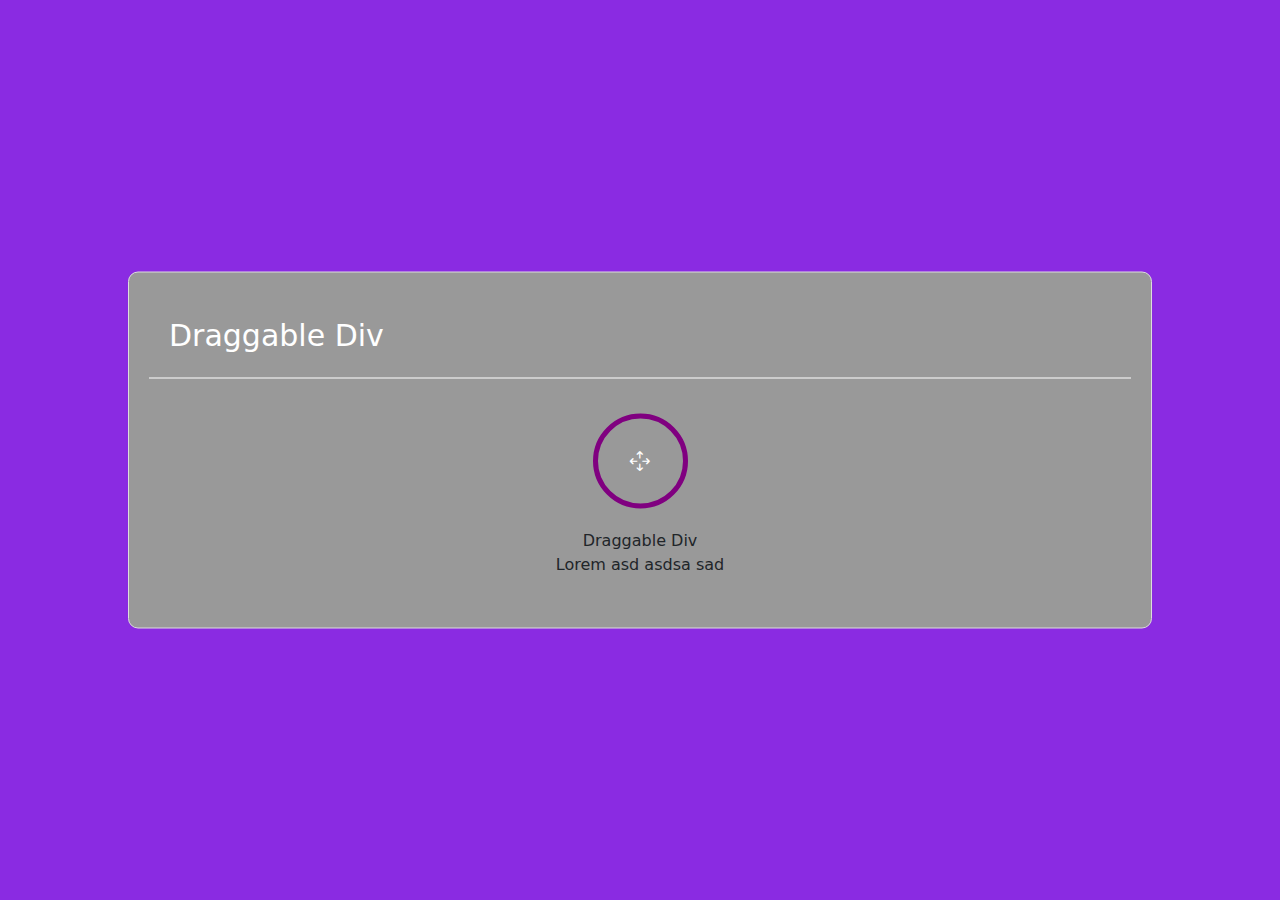
<file: dragging/index.html>
<!DOCTYPE html>
<html lang="en">
  <head>
    <meta charset="utf-8" />
    <meta http-equiv="X-UA-Compatible" content="IE=edge" />
    <meta name="viewport" content="width=device-width, initial-scale=1" />
    <meta name="viewport" content="initial-scale=1, maximum-scale=1" />
    <title>html/css/js</title>
    <meta name="keywords" content="" />
    <meta name="description" content="" />
    <meta name="author" content="" />
    <link
      rel="stylesheet"
      href="https://cdnjs.cloudflare.com/ajax/libs/font-awesome/6.7.2/css/all.min.css"
      integrity="sha512-Evv84Mr4kqVGRNSgIGL/F/aIDqQb7xQ2vcrdIwxfjThSH8CSR7PBEakCr51Ck+w+/U6swU2Im1vVX0SVk9ABhg=="
      crossorigin="anonymous"
      referrerpolicy="no-referrer"
    />
    <link
      rel="stylesheet"
      href="https://cdn.jsdelivr.net/npm/bootstrap-icons@1.11.3/font/bootstrap-icons.min.css"
    />
    <link
      href="https://cdn.jsdelivr.net/npm/bootstrap@5.3.3/dist/css/bootstrap.min.css"
      rel="stylesheet"
      integrity="sha384-QWTKZyjpPEjISv5WaRU9OFeRpok6YctnYmDr5pNlyT2bRjXh0JMhjY6hW+ALEwIH"
      crossorigin="anonymous"
    />
    <link
      rel="stylesheet"
      href="https://cdnjs.cloudflare.com/ajax/libs/font-awesome/6.7.2/css/all.min.css"
      integrity="sha512-Evv84Mr4kqVGRNSgIGL/F/aIDqQb7xQ2vcrdIwxfjThSH8CSR7PBEakCr51Ck+w+/U6swU2Im1vVX0SVk9ABhg=="
      crossorigin="anonymous"
      referrerpolicy="no-referrer"
    />
    <link rel="icon" href="assets/images/fevicon.png" type="image/png" />
    <link href="style.css" rel="stylesheet" />
  </head>
  <header></header>

  <body>
   <div class="wrapper">
      <header>Draggable Div</header>
      <div class="content">
         <div class="icon"><i class="bi bi-arrows-move"></i></div>
         <div class="title">Draggable Div</div>
         <p>Lorem asd asdsa sad</p>
      </div>
   </div>
  </body>
  <footer></footer>

  <script
    src="https://cdn.jsdelivr.net/npm/bootstrap@5.3.3/dist/js/bootstrap.bundle.min.js"
    integrity="sha384-YvpcrYf0tY3lHB60NNkmXc5s9fDVZLESaAA55NDzOxhy9GkcIdslK1eN7N6jIeHz"
    crossorigin="anonymous"
  ></script>
  <script
    src="https://cdn.jsdelivr.net/npm/@popperjs/core@2.11.8/dist/umd/popper.min.js"
    integrity="sha384-I7E8VVD/ismYTF4hNIPjVp/Zjvgyol6VFvRkX/vR+Vc4jQkC+hVqc2pM8ODewa9r"
    crossorigin="anonymous"
  ></script>
  <script
    src="https://cdn.jsdelivr.net/npm/bootstrap@5.3.3/dist/js/bootstrap.min.js"
    integrity="sha384-0pUGZvbkm6XF6gxjEnlmuGrJXVbNuzT9qBBavbLwCsOGabYfZo0T0to5eqruptLy"
    crossorigin="anonymous"
  ></script>
  <script src="./js/jquery-3.7.1.min.js"></script>
  <script src="./js/main.js"></script>
</html>
</file>
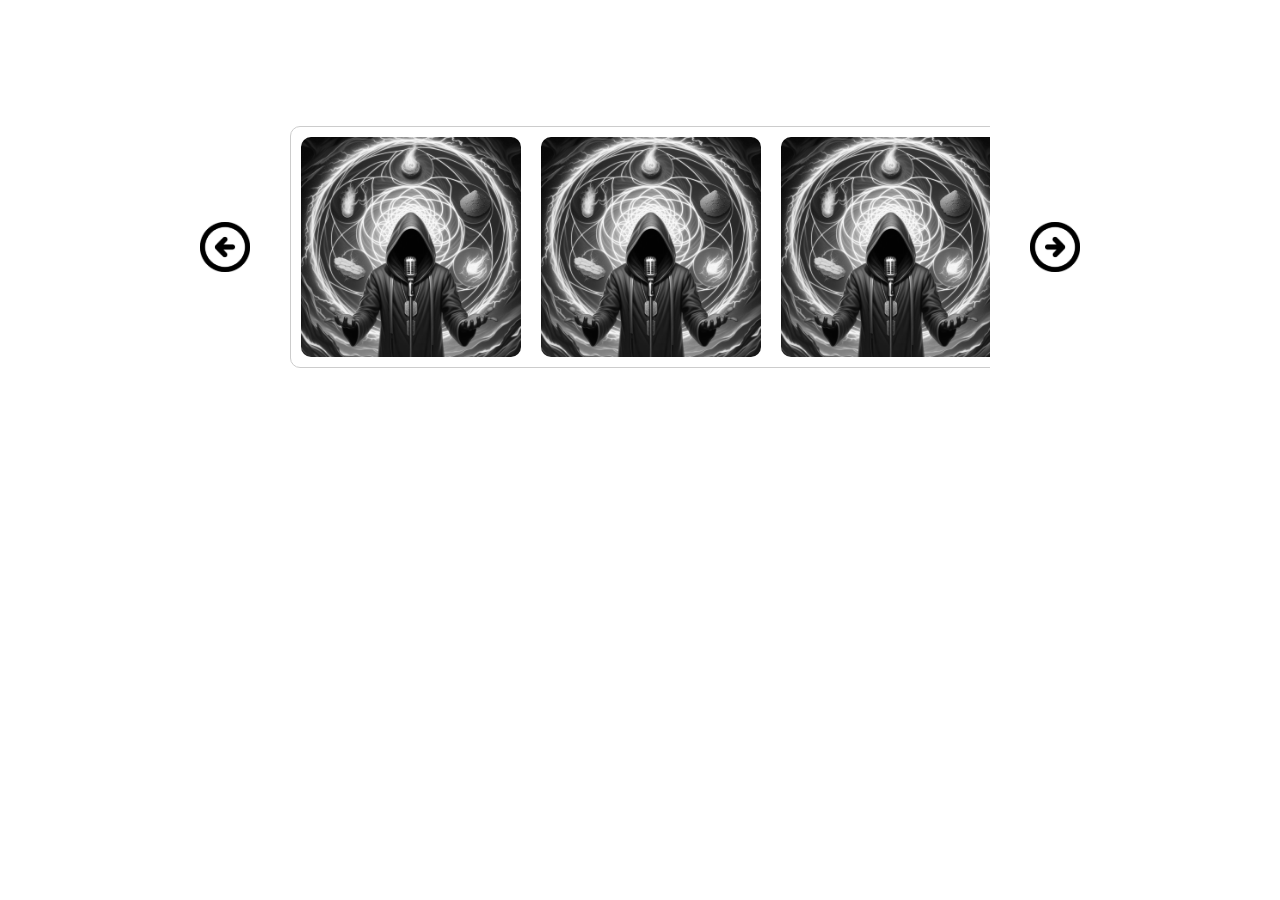
<file: gallery/index.html>
<!DOCTYPE html>
<html lang="en">
<head>
  <meta charset="utf-8" />
  <meta http-equiv="X-UA-Compatible" content="IE=edge" />
  <meta name="viewport" content="width=device-width, initial-scale=1" />
  <meta name="viewport" content="initial-scale=1, maximum-scale=1" />
  <title>html/css/js</title>
  <meta name="keywords" content="" />
  <meta name="description" content="" />
  <meta name="author" content="" />
  <link rel="stylesheet" href="https://cdnjs.cloudflare.com/ajax/libs/font-awesome/6.7.2/css/all.min.css"
    integrity="sha512-Evv84Mr4kqVGRNSgIGL/F/aIDqQb7xQ2vcrdIwxfjThSH8CSR7PBEakCr51Ck+w+/U6swU2Im1vVX0SVk9ABhg=="
    crossorigin="anonymous" referrerpolicy="no-referrer" />
  <link rel="stylesheet" href="https://cdn.jsdelivr.net/npm/bootstrap-icons@1.11.3/font/bootstrap-icons.min.css" />
  <link4 href="https://cdn.jsdelivr.net/npm/bootstrap@5.3.3/dist/css/bootstrap.min.css" rel="stylesheet"
    integrity="sha384-QWTKZyjpPEjISv5WaRU9OFeRpok6YctnYmDr5pNlyT2bRjXh0JMhjY6hW+ALEwIH" crossorigin="anonymous" />
  <link rel="stylesheet" href="https://cdnjs.cloudflare.com/ajax/libs/font-awesome/6.7.2/css/all.min.css"
    integrity="sha512-Evv84Mr4kqVGRNSgIGL/F/aIDqQb7xQ2vcrdIwxfjThSH8CSR7PBEakCr51Ck+w+/U6swU2Im1vVX0SVk9ABhg=="
    crossorigin="anonymous" referrerpolicy="no-referrer" />
  <link rel="icon" href="assets/images/fevicon.png" type="image/png" />
  <link href="style.css" rel="stylesheet" />
</head>
<header></header>
<body>
  <div class="Gallery-wrap">
    <img src="./assets/3.png" id="backBtn">
    <!-- <i class="bi bi-skip-backward-fill"id="backbtn"></i> -->
    <div class="Gallery">
      <div>
        <span><img src="./assets/1.jpg" alt="img" /></span>
        <span><img src="./assets/1.jpg" alt="img" /></span>
        <span><img src="./assets/1.jpg" alt="img" /></span>
      </div>
      <div>
        <span><img src="./assets/1.jpg" alt="img" /></span>
        <span><img src="./assets/2.png" alt="img" /></span>
        <span><img src="./assets/1.jpg" alt="img" /></span>
      </div>
    </div>
    <img src="./assets/2.png" id="nextBtn">
    <!-- <i class="bi bi-skip-forward-fill"id="nextbtn"></i> -->
  </div>
</body>
<footer></footer>
<script src="https://cdn.jsdelivr.net/npm/bootstrap@5.3.3/dist/js/bootstrap.bundle.min.js"
  integrity="sha384-YvpcrYf0tY3lHB60NNkmXc5s9fDVZLESaAA55NDzOxhy9GkcIdslK1eN7N6jIeHz" crossorigin="anonymous"></script>
<script src="https://cdn.jsdelivr.net/npm/@popperjs/core@2.11.8/dist/umd/popper.min.js"
  integrity="sha384-I7E8VVD/ismYTF4hNIPjVp/Zjvgyol6VFvRkX/vR+Vc4jQkC+hVqc2pM8ODewa9r" crossorigin="anonymous"></script>
<script src="https://cdn.jsdelivr.net/npm/bootstrap@5.3.3/dist/js/bootstrap.min.js"
  integrity="sha384-0pUGZvbkm6XF6gxjEnlmuGrJXVbNuzT9qBBavbLwCsOGabYfZo0T0to5eqruptLy" crossorigin="anonymous"></script>
<script src="./js/jquery-3.7.1.min.js"></script>
<script src="./js/main.js"></script>
</html>
</file>
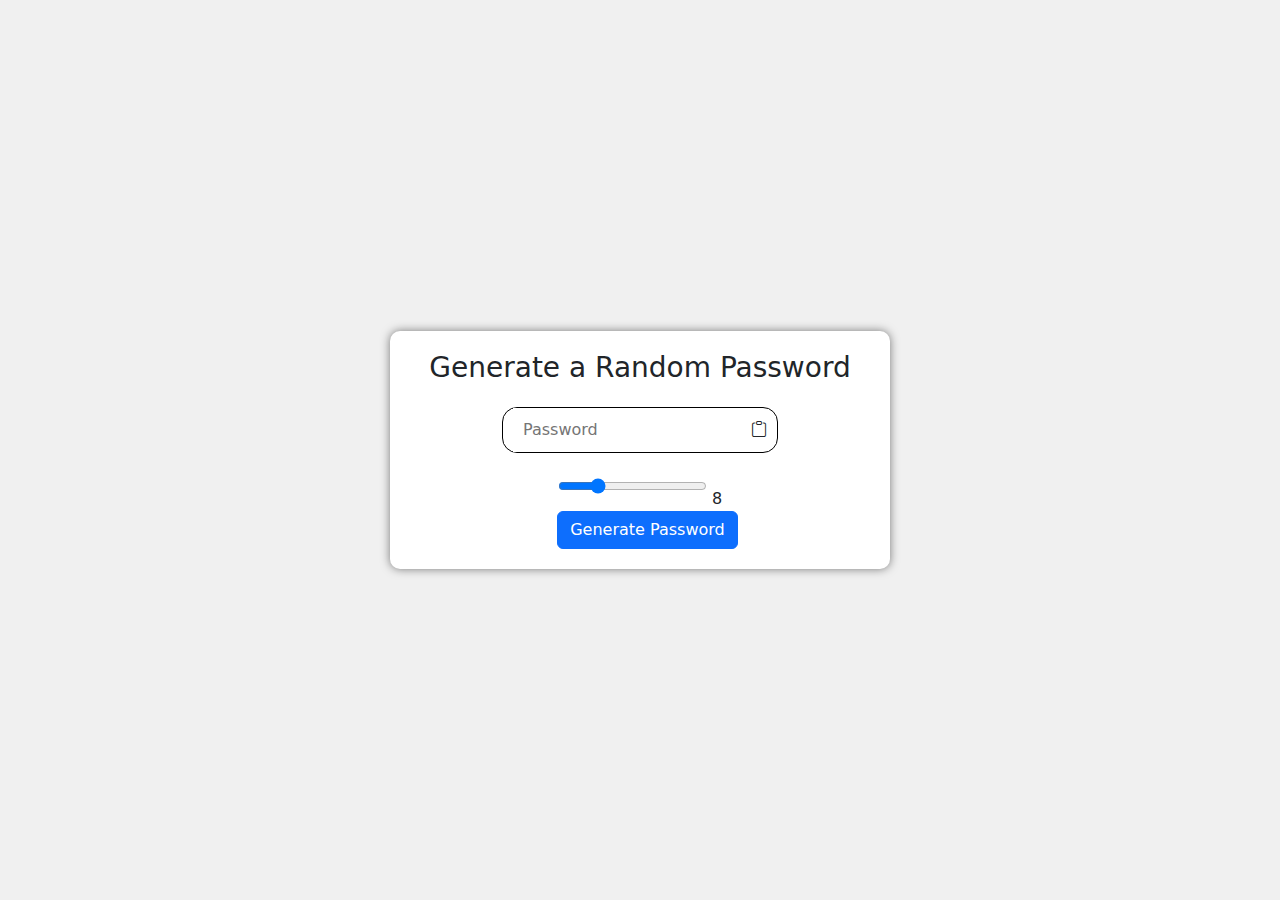
<file: GeneratePass/index.html>
<!DOCTYPE html>
<html lang="en">

<head>
   <meta charset="utf-8">
   <meta http-equiv="X-UA-Compatible" content="IE=edge">
   <meta name="viewport" content="width=device-width, initial-scale=1">
   <meta name="viewport" content="initial-scale=1, maximum-scale=1">
   <title>html/css/js</title>
   <meta name="keywords" content="">
   <meta name="description" content="">
   <meta name="author" content="">
   <link rel="stylesheet" href="https://cdnjs.cloudflare.com/ajax/libs/font-awesome/6.7.2/css/all.min.css"
      integrity="sha512-Evv84Mr4kqVGRNSgIGL/F/aIDqQb7xQ2vcrdIwxfjThSH8CSR7PBEakCr51Ck+w+/U6swU2Im1vVX0SVk9ABhg=="
      crossorigin="anonymous" referrerpolicy="no-referrer" />
   <link rel="stylesheet" href="https://cdn.jsdelivr.net/npm/bootstrap-icons@1.11.3/font/bootstrap-icons.min.css">
   <link href="https://cdn.jsdelivr.net/npm/bootstrap@5.3.3/dist/css/bootstrap.min.css" rel="stylesheet"
      integrity="sha384-QWTKZyjpPEjISv5WaRU9OFeRpok6YctnYmDr5pNlyT2bRjXh0JMhjY6hW+ALEwIH" crossorigin="anonymous">
   <link rel="stylesheet" href="https://cdnjs.cloudflare.com/ajax/libs/font-awesome/6.7.2/css/all.min.css"
      integrity="sha512-Evv84Mr4kqVGRNSgIGL/F/aIDqQb7xQ2vcrdIwxfjThSH8CSR7PBEakCr51Ck+w+/U6swU2Im1vVX0SVk9ABhg=="
      crossorigin="anonymous" referrerpolicy="no-referrer" />
   <link rel="icon" href="assets/images/fevicon.png" type="image/png" />
   <link href="style.css" rel="stylesheet">
</head>
<header></header>

<body>
   <div class="container">
      <h3>Generate a Random Password</h3>
      <div class="display">
         <input type="text" id="password"placeholder="Password">
         <i class="bi bi-clipboard" onclick="copyPassword()"></i>
      </div>
      <div class="range-box">
         <input type="range"min="6"max="16"value="8"/>
         <span class="slider-number">8</span>
      </div>
      <button class="btn btn-primary ml-3"onclick="createPassword()" id="generate">Generate Password</button>
   </div>
</body>
<footer></footer>

<script src="https://cdn.jsdelivr.net/npm/bootstrap@5.3.3/dist/js/bootstrap.bundle.min.js"
   integrity="sha384-YvpcrYf0tY3lHB60NNkmXc5s9fDVZLESaAA55NDzOxhy9GkcIdslK1eN7N6jIeHz" crossorigin="anonymous"></script>
<script src="https://cdn.jsdelivr.net/npm/@popperjs/core@2.11.8/dist/umd/popper.min.js"
   integrity="sha384-I7E8VVD/ismYTF4hNIPjVp/Zjvgyol6VFvRkX/vR+Vc4jQkC+hVqc2pM8ODewa9r" crossorigin="anonymous"></script>
<script src="https://cdn.jsdelivr.net/npm/bootstrap@5.3.3/dist/js/bootstrap.min.js"
   integrity="sha384-0pUGZvbkm6XF6gxjEnlmuGrJXVbNuzT9qBBavbLwCsOGabYfZo0T0to5eqruptLy" crossorigin="anonymous"></script>
<script src="./js/jquery-3.7.1.min.js"></script>
<script src="./js/main.js"></script>

</html>
</file>
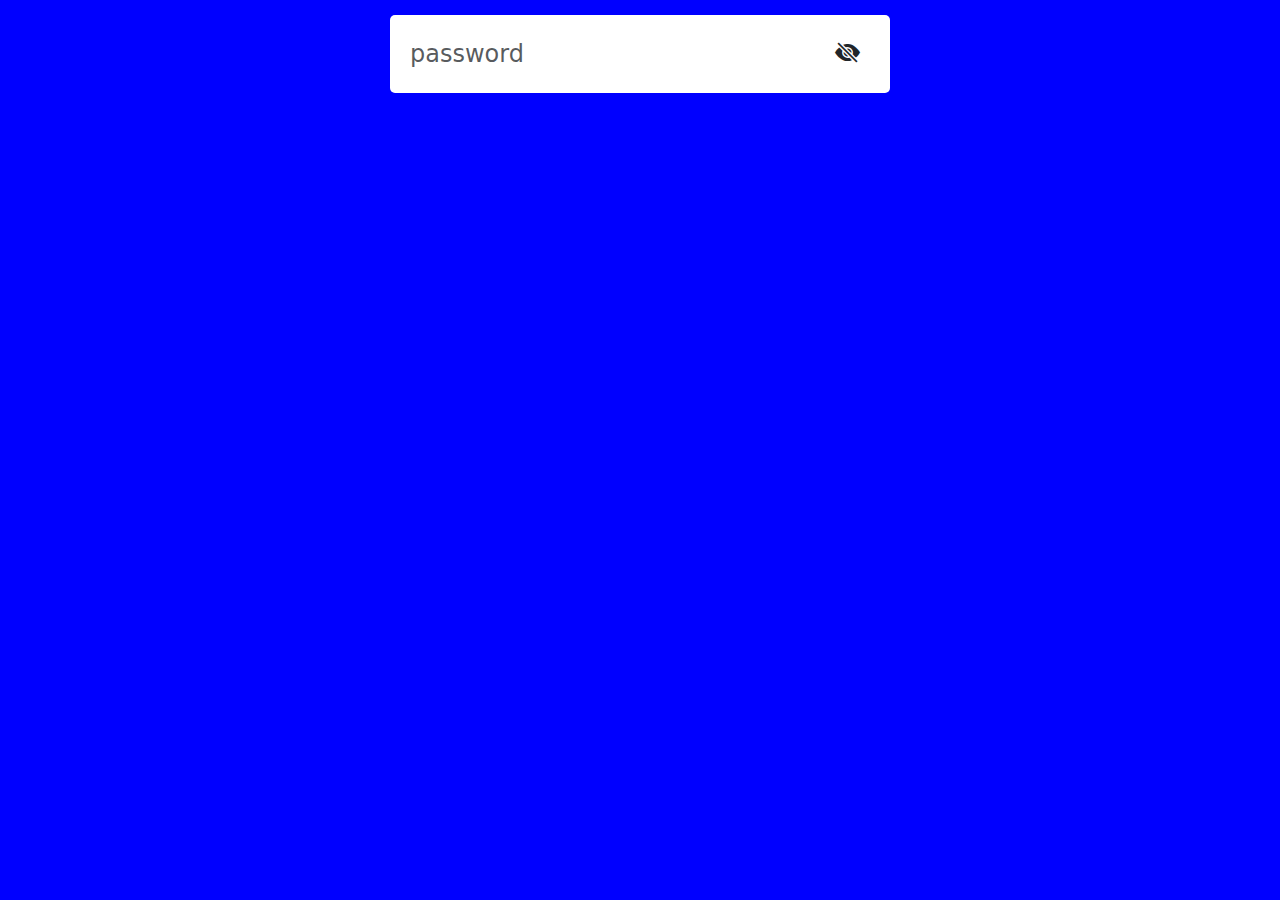
<file: Hide&ShowPass/index.html>
<!DOCTYPE html>
<html lang="en">

<head>
   <meta charset="utf-8">
   <meta http-equiv="X-UA-Compatible" content="IE=edge">
   <meta name="viewport" content="width=device-width, initial-scale=1">
   <meta name="viewport" content="initial-scale=1, maximum-scale=1">
   <title>html/css/js</title>
   <meta name="keywords" content="">
   <meta name="description" content="">
   <meta name="author" content="">
   <link rel="stylesheet" href="https://cdnjs.cloudflare.com/ajax/libs/font-awesome/6.7.2/css/all.min.css"
      integrity="sha512-Evv84Mr4kqVGRNSgIGL/F/aIDqQb7xQ2vcrdIwxfjThSH8CSR7PBEakCr51Ck+w+/U6swU2Im1vVX0SVk9ABhg=="
      crossorigin="anonymous" referrerpolicy="no-referrer" />
   <link rel="stylesheet" href="https://cdn.jsdelivr.net/npm/bootstrap-icons@1.11.3/font/bootstrap-icons.min.css">
   <link href="https://cdn.jsdelivr.net/npm/bootstrap@5.3.3/dist/css/bootstrap.min.css" rel="stylesheet"
      integrity="sha384-QWTKZyjpPEjISv5WaRU9OFeRpok6YctnYmDr5pNlyT2bRjXh0JMhjY6hW+ALEwIH" crossorigin="anonymous">
   <link rel="stylesheet" href="https://cdnjs.cloudflare.com/ajax/libs/font-awesome/6.7.2/css/all.min.css"
      integrity="sha512-Evv84Mr4kqVGRNSgIGL/F/aIDqQb7xQ2vcrdIwxfjThSH8CSR7PBEakCr51Ck+w+/U6swU2Im1vVX0SVk9ABhg=="
      crossorigin="anonymous" referrerpolicy="no-referrer" />
   <link rel="icon" href="assets/images/fevicon.png" type="image/png" />
   <link href="style.css" rel="stylesheet">
</head>
<header></header>

<body>
   <div class="input-box">
      <input class="form-control"type="password" placeholder="password">
      <i class="bi bi-eye-slash-fill"></i>
   </div>
   <!-- <i class="bi bi-eye-fill"></i> -->
</body>
<footer></footer>

<script src="https://cdn.jsdelivr.net/npm/bootstrap@5.3.3/dist/js/bootstrap.bundle.min.js"
   integrity="sha384-YvpcrYf0tY3lHB60NNkmXc5s9fDVZLESaAA55NDzOxhy9GkcIdslK1eN7N6jIeHz" crossorigin="anonymous"></script>
<script src="https://cdn.jsdelivr.net/npm/@popperjs/core@2.11.8/dist/umd/popper.min.js"
   integrity="sha384-I7E8VVD/ismYTF4hNIPjVp/Zjvgyol6VFvRkX/vR+Vc4jQkC+hVqc2pM8ODewa9r" crossorigin="anonymous"></script>
<script src="https://cdn.jsdelivr.net/npm/bootstrap@5.3.3/dist/js/bootstrap.min.js"
   integrity="sha384-0pUGZvbkm6XF6gxjEnlmuGrJXVbNuzT9qBBavbLwCsOGabYfZo0T0to5eqruptLy" crossorigin="anonymous"></script>
<script src="./js/jquery-3.7.1.min.js"></script>
<script src="./js/main.js"></script>

</html>
</file>
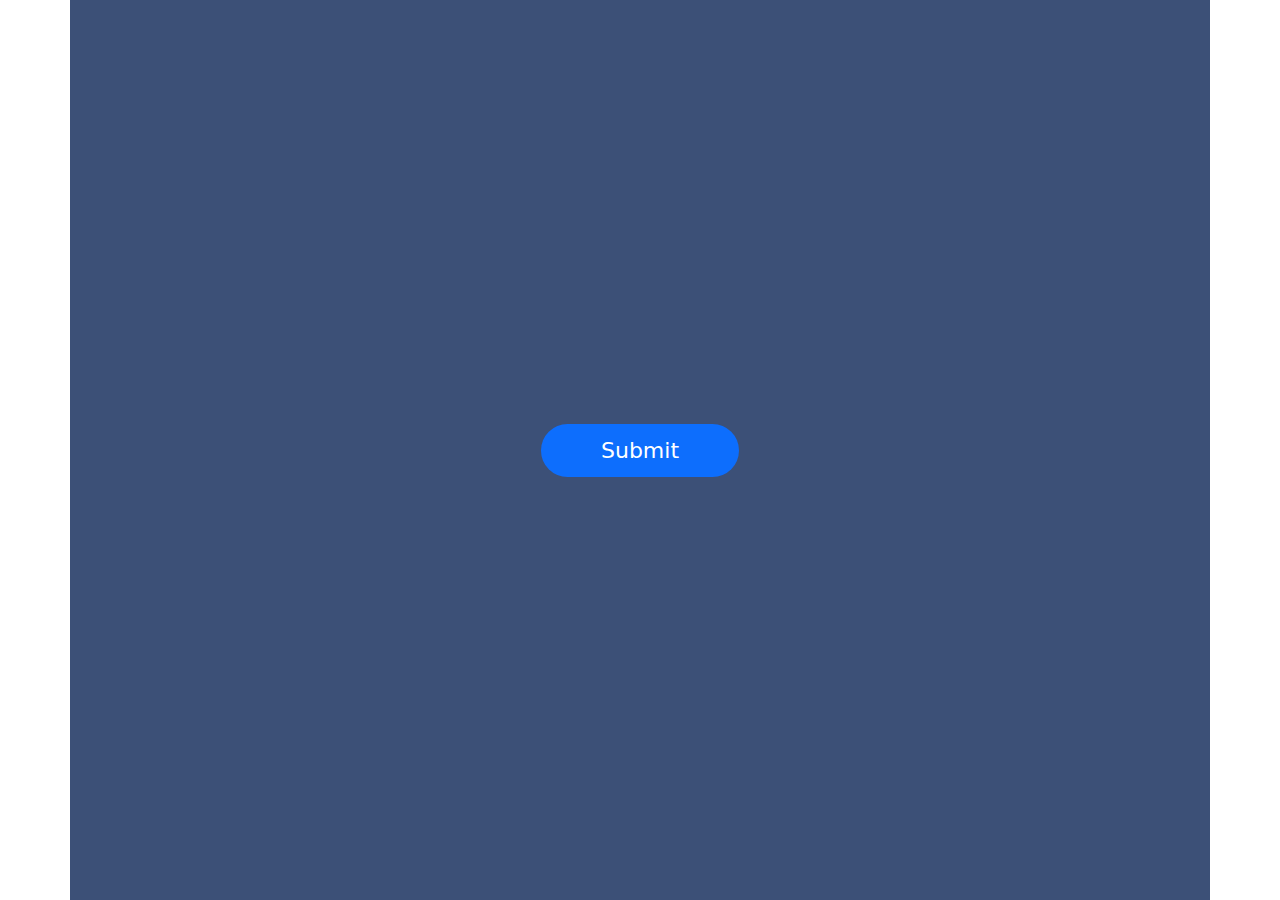
<file: popup/index.html>
<!DOCTYPE html>
<html lang="en">

<head>
   <meta charset="utf-8">
   <meta http-equiv="X-UA-Compatible" content="IE=edge">
   <meta name="viewport" content="width=device-width, initial-scale=1">
   <meta name="viewport" content="initial-scale=1, maximum-scale=1">
   <title>html/css/js</title>
   <meta name="keywords" content="">
   <meta name="description" content="">
   <meta name="author" content="">
   <link rel="stylesheet" href="https://cdnjs.cloudflare.com/ajax/libs/font-awesome/6.7.2/css/all.min.css"
      integrity="sha512-Evv84Mr4kqVGRNSgIGL/F/aIDqQb7xQ2vcrdIwxfjThSH8CSR7PBEakCr51Ck+w+/U6swU2Im1vVX0SVk9ABhg=="
      crossorigin="anonymous" referrerpolicy="no-referrer" />
   <link rel="stylesheet" href="https://cdn.jsdelivr.net/npm/bootstrap-icons@1.11.3/font/bootstrap-icons.min.css">
   <link href="https://cdn.jsdelivr.net/npm/bootstrap@5.3.3/dist/css/bootstrap.min.css" rel="stylesheet"
      integrity="sha384-QWTKZyjpPEjISv5WaRU9OFeRpok6YctnYmDr5pNlyT2bRjXh0JMhjY6hW+ALEwIH" crossorigin="anonymous">
   <link rel="stylesheet" href="https://cdnjs.cloudflare.com/ajax/libs/font-awesome/6.7.2/css/all.min.css"
      integrity="sha512-Evv84Mr4kqVGRNSgIGL/F/aIDqQb7xQ2vcrdIwxfjThSH8CSR7PBEakCr51Ck+w+/U6swU2Im1vVX0SVk9ABhg=="
      crossorigin="anonymous" referrerpolicy="no-referrer" />
   <link rel="icon" href="assets/images/fevicon.png" type="image/png" />
   <link href="style.css" rel="stylesheet">
</head>
<header></header>
<div class="container">
   <button typr="submit"class="btn btn-primary" onclick="openPopup()">Submit</button>
   <div class="popup"id="popup">
      <i class="bi bi-patch-check"></i>
      <h2>thanks</h2>
      <p>details submitted!thanks!</p>
      <button class="btn btn-success"type="button"onclick="closePopup()">OK</button>
   </div>
</div>
<body>

</body>
<footer></footer>

<script src="https://cdn.jsdelivr.net/npm/bootstrap@5.3.3/dist/js/bootstrap.bundle.min.js"
   integrity="sha384-YvpcrYf0tY3lHB60NNkmXc5s9fDVZLESaAA55NDzOxhy9GkcIdslK1eN7N6jIeHz" crossorigin="anonymous"></script>
<script src="https://cdn.jsdelivr.net/npm/@popperjs/core@2.11.8/dist/umd/popper.min.js"
   integrity="sha384-I7E8VVD/ismYTF4hNIPjVp/Zjvgyol6VFvRkX/vR+Vc4jQkC+hVqc2pM8ODewa9r" crossorigin="anonymous"></script>
<script src="https://cdn.jsdelivr.net/npm/bootstrap@5.3.3/dist/js/bootstrap.min.js"
   integrity="sha384-0pUGZvbkm6XF6gxjEnlmuGrJXVbNuzT9qBBavbLwCsOGabYfZo0T0to5eqruptLy" crossorigin="anonymous"></script>
<script src="./js/jquery-3.7.1.min.js"></script>
<script src="./js/main.js"></script>
</html>
</file>
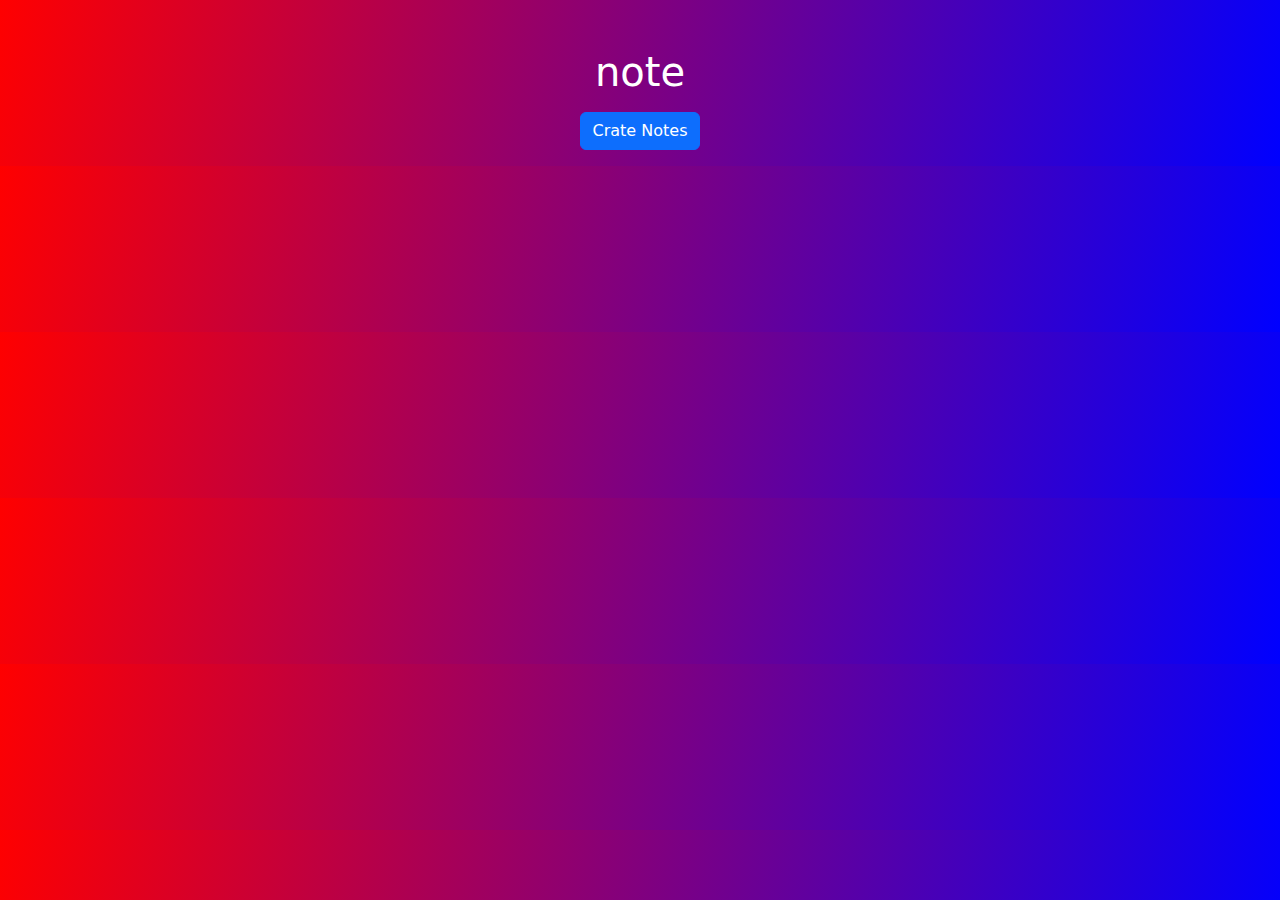
<file: Simple-note/index.html>
<!DOCTYPE html>
<html lang="en">

<head>
   <meta charset="utf-8">
   <meta http-equiv="X-UA-Compatible" content="IE=edge">
   <meta name="viewport" content="width=device-width, initial-scale=1">
   <meta name="viewport" content="initial-scale=1, maximum-scale=1">
   <title>html/css/js</title>
   <meta name="keywords" content="">
   <meta name="description" content="">
   <meta name="author" content="">
   <link rel="stylesheet" href="https://cdnjs.cloudflare.com/ajax/libs/font-awesome/6.7.2/css/all.min.css"
      integrity="sha512-Evv84Mr4kqVGRNSgIGL/F/aIDqQb7xQ2vcrdIwxfjThSH8CSR7PBEakCr51Ck+w+/U6swU2Im1vVX0SVk9ABhg=="
      crossorigin="anonymous" referrerpolicy="no-referrer" />
   <link rel="stylesheet" href="https://cdn.jsdelivr.net/npm/bootstrap-icons@1.11.3/font/bootstrap-icons.min.css">
   <link href="https://cdn.jsdelivr.net/npm/bootstrap@5.3.3/dist/css/bootstrap.min.css" rel="stylesheet"
      integrity="sha384-QWTKZyjpPEjISv5WaRU9OFeRpok6YctnYmDr5pNlyT2bRjXh0JMhjY6hW+ALEwIH" crossorigin="anonymous">
   <link rel="stylesheet" href="https://cdnjs.cloudflare.com/ajax/libs/font-awesome/6.7.2/css/all.min.css"
      integrity="sha512-Evv84Mr4kqVGRNSgIGL/F/aIDqQb7xQ2vcrdIwxfjThSH8CSR7PBEakCr51Ck+w+/U6swU2Im1vVX0SVk9ABhg=="
      crossorigin="anonymous" referrerpolicy="no-referrer" />
   <link rel="icon" href="assets/images/fevicon.png" type="image/png" />
   <link href="style.css" rel="stylesheet">
</head>
<header></header>

<body>
   <div class="container">
      <h1 class="pt-5">note</h1>
         <button class="btn btn-primary d-flex align-items-center mx-auto my-3 justify-content-center">Crate Notes</button>
         <div class="notes-container">
            <p contenteditable="true"class="input-box">
               <img src="./assets/1.png" alt="d">
            </p>
         </div>
   </div>
</body>

<footer></footer>

<script src="https://cdn.jsdelivr.net/npm/bootstrap@5.3.3/dist/js/bootstrap.bundle.min.js"
   integrity="sha384-YvpcrYf0tY3lHB60NNkmXc5s9fDVZLESaAA55NDzOxhy9GkcIdslK1eN7N6jIeHz" crossorigin="anonymous"></script>
<script src="https://cdn.jsdelivr.net/npm/@popperjs/core@2.11.8/dist/umd/popper.min.js"
   integrity="sha384-I7E8VVD/ismYTF4hNIPjVp/Zjvgyol6VFvRkX/vR+Vc4jQkC+hVqc2pM8ODewa9r" crossorigin="anonymous"></script>
<script src="https://cdn.jsdelivr.net/npm/bootstrap@5.3.3/dist/js/bootstrap.min.js"
   integrity="sha384-0pUGZvbkm6XF6gxjEnlmuGrJXVbNuzT9qBBavbLwCsOGabYfZo0T0to5eqruptLy" crossorigin="anonymous"></script>
<script src="./js/jquery-3.7.1.min.js"></script>
<script src="./js/main.js"></script>

</html>
</file>
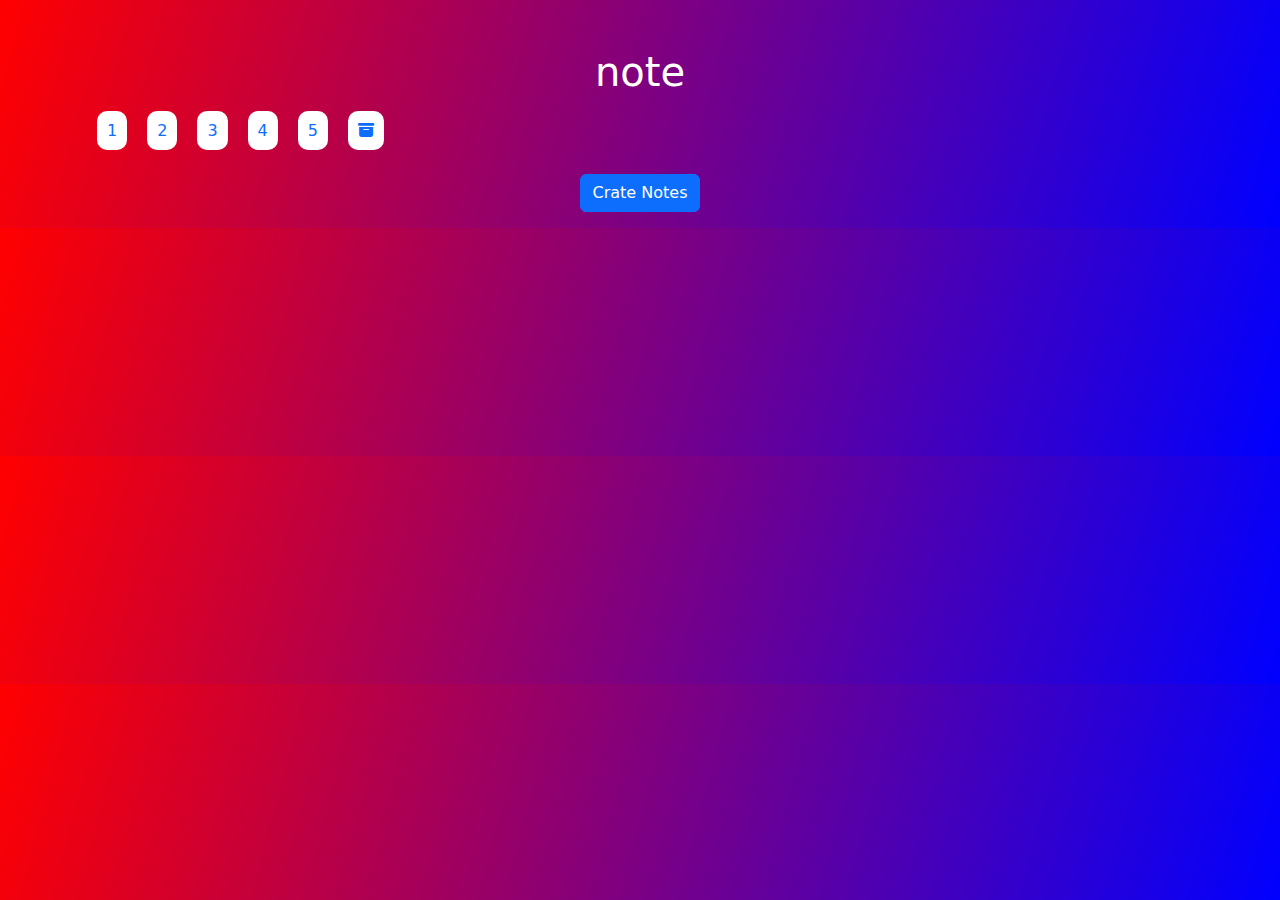
<file: SimpleNote/index.html>
<!DOCTYPE html>
<html lang="en">

<head>
   <meta charset="utf-8">
   <meta http-equiv="X-UA-Compatible" content="IE=edge">
   <meta name="viewport" content="width=device-width, initial-scale=1">
   <meta name="viewport" content="initial-scale=1, maximum-scale=1">
   <title>html/css/js</title>
   <meta name="keywords" content="">
   <meta name="description" content="">
   <meta name="author" content="">
   <link rel="stylesheet" href="https://cdnjs.cloudflare.com/ajax/libs/font-awesome/6.7.2/css/all.min.css"
      integrity="sha512-Evv84Mr4kqVGRNSgIGL/F/aIDqQb7xQ2vcrdIwxfjThSH8CSR7PBEakCr51Ck+w+/U6swU2Im1vVX0SVk9ABhg=="
      crossorigin="anonymous" referrerpolicy="no-referrer" />
   <link rel="stylesheet" href="https://cdn.jsdelivr.net/npm/bootstrap-icons@1.11.3/font/bootstrap-icons.min.css">
   <link href="https://cdn.jsdelivr.net/npm/bootstrap@5.3.3/dist/css/bootstrap.min.css" rel="stylesheet"
      integrity="sha384-QWTKZyjpPEjISv5WaRU9OFeRpok6YctnYmDr5pNlyT2bRjXh0JMhjY6hW+ALEwIH" crossorigin="anonymous">
   <link rel="stylesheet" href="https://cdnjs.cloudflare.com/ajax/libs/font-awesome/6.7.2/css/all.min.css"
      integrity="sha512-Evv84Mr4kqVGRNSgIGL/F/aIDqQb7xQ2vcrdIwxfjThSH8CSR7PBEakCr51Ck+w+/U6swU2Im1vVX0SVk9ABhg=="
      crossorigin="anonymous" referrerpolicy="no-referrer" />
   <link rel="icon" href="assets/images/fevicon.png" type="image/png" />
   <link href="style.css" rel="stylesheet">
</head>
<header></header>

<body>
   <div class="container">
      <h1 class="pt-5">note</h1>
      <ul>
         <li><a href="index.html">1</a></li>
         <li><a href="index.html">2</a></li>
         <li><a href="index.html">3</a></li>
         <li><a href="index.html">4</a></li>
         <li><a href="index.html">5</a></li>
         <li><a href="./list.html"><i class="bi bi-archive-fill"></i></a></li>
      </ul>
         <button class="btn btn-primary d-flex align-items-center mx-auto my-3 justify-content-center">Crate Notes</button>
         <div class="notes-container">
            <p contenteditable="true"class="input-box">
               <img src="./assets/1.png" alt="d">
            </p>
         </div>
   </div>
</body>

<footer></footer>

<script src="https://cdn.jsdelivr.net/npm/bootstrap@5.3.3/dist/js/bootstrap.bundle.min.js"
   integrity="sha384-YvpcrYf0tY3lHB60NNkmXc5s9fDVZLESaAA55NDzOxhy9GkcIdslK1eN7N6jIeHz" crossorigin="anonymous"></script>
<script src="https://cdn.jsdelivr.net/npm/@popperjs/core@2.11.8/dist/umd/popper.min.js"
   integrity="sha384-I7E8VVD/ismYTF4hNIPjVp/Zjvgyol6VFvRkX/vR+Vc4jQkC+hVqc2pM8ODewa9r" crossorigin="anonymous"></script>
<script src="https://cdn.jsdelivr.net/npm/bootstrap@5.3.3/dist/js/bootstrap.min.js"
   integrity="sha384-0pUGZvbkm6XF6gxjEnlmuGrJXVbNuzT9qBBavbLwCsOGabYfZo0T0to5eqruptLy" crossorigin="anonymous"></script>
<script src="./js/jquery-3.7.1.min.js"></script>
<script src="./js/main.js"></script>

</html>
</file>
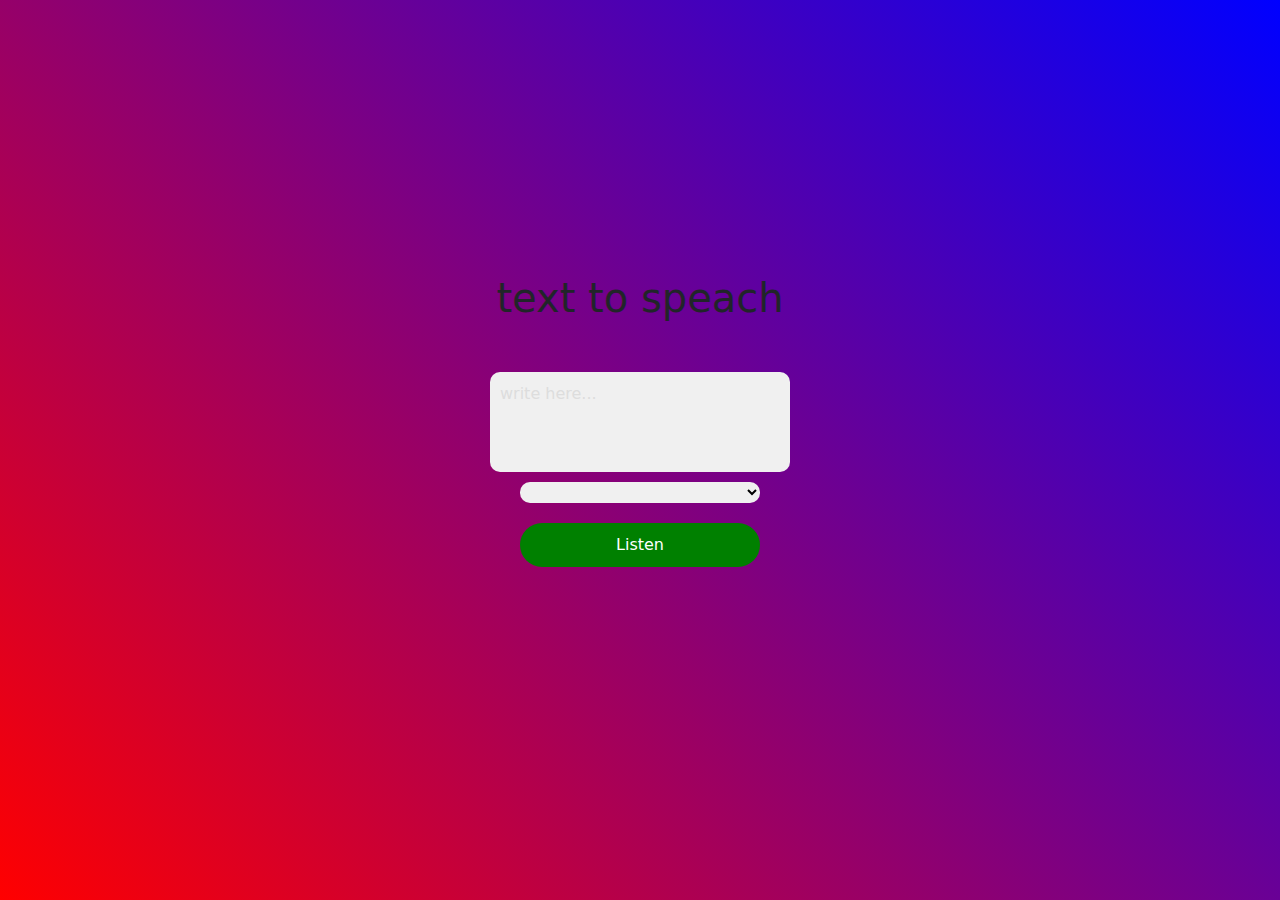
<file: text to speach/index.html>
<!DOCTYPE html>
<html lang="en">

<head>
   <meta charset="utf-8">
   <meta http-equiv="X-UA-Compatible" content="IE=edge">
   <meta name="viewport" content="width=device-width, initial-scale=1">
   <meta name="viewport" content="initial-scale=1, maximum-scale=1">
   <title>html/css/js</title>
   <meta name="keywords" content="">
   <meta name="description" content="">
   <meta name="author" content="">
   <link rel="stylesheet" href="https://cdnjs.cloudflare.com/ajax/libs/font-awesome/6.7.2/css/all.min.css"
      integrity="sha512-Evv84Mr4kqVGRNSgIGL/F/aIDqQb7xQ2vcrdIwxfjThSH8CSR7PBEakCr51Ck+w+/U6swU2Im1vVX0SVk9ABhg=="
      crossorigin="anonymous" referrerpolicy="no-referrer" />
   <link rel="stylesheet" href="https://cdn.jsdelivr.net/npm/bootstrap-icons@1.11.3/font/bootstrap-icons.min.css">
   <link href="https://cdn.jsdelivr.net/npm/bootstrap@5.3.3/dist/css/bootstrap.min.css" rel="stylesheet"
      integrity="sha384-QWTKZyjpPEjISv5WaRU9OFeRpok6YctnYmDr5pNlyT2bRjXh0JMhjY6hW+ALEwIH" crossorigin="anonymous">
   <link rel="stylesheet" href="https://cdnjs.cloudflare.com/ajax/libs/font-awesome/6.7.2/css/all.min.css"
      integrity="sha512-Evv84Mr4kqVGRNSgIGL/F/aIDqQb7xQ2vcrdIwxfjThSH8CSR7PBEakCr51Ck+w+/U6swU2Im1vVX0SVk9ABhg=="
      crossorigin="anonymous" referrerpolicy="no-referrer" />
   <link rel="icon" href="assets/images/fevicon.png" type="image/png" />
   <link href="style.css" rel="stylesheet">
</head>
<header></header>

<body>
<div class="hero">
   <h1>text to speach</h1>
   <textarea placeholder="write here..."></textarea>
   <div class="row">
      <select>

      </select>
      <button>Listen</button>
   </div>
</div>
</body>
<footer></footer>

<script src="https://cdn.jsdelivr.net/npm/bootstrap@5.3.3/dist/js/bootstrap.bundle.min.js"
   integrity="sha384-YvpcrYf0tY3lHB60NNkmXc5s9fDVZLESaAA55NDzOxhy9GkcIdslK1eN7N6jIeHz" crossorigin="anonymous"></script>
<script src="https://cdn.jsdelivr.net/npm/@popperjs/core@2.11.8/dist/umd/popper.min.js"
   integrity="sha384-I7E8VVD/ismYTF4hNIPjVp/Zjvgyol6VFvRkX/vR+Vc4jQkC+hVqc2pM8ODewa9r" crossorigin="anonymous"></script>
<script src="https://cdn.jsdelivr.net/npm/bootstrap@5.3.3/dist/js/bootstrap.min.js"
   integrity="sha384-0pUGZvbkm6XF6gxjEnlmuGrJXVbNuzT9qBBavbLwCsOGabYfZo0T0to5eqruptLy" crossorigin="anonymous"></script>
<script src="./js/jquery-3.7.1.min.js"></script>
<script src="./js/main.js"></script>

</html>
</file>
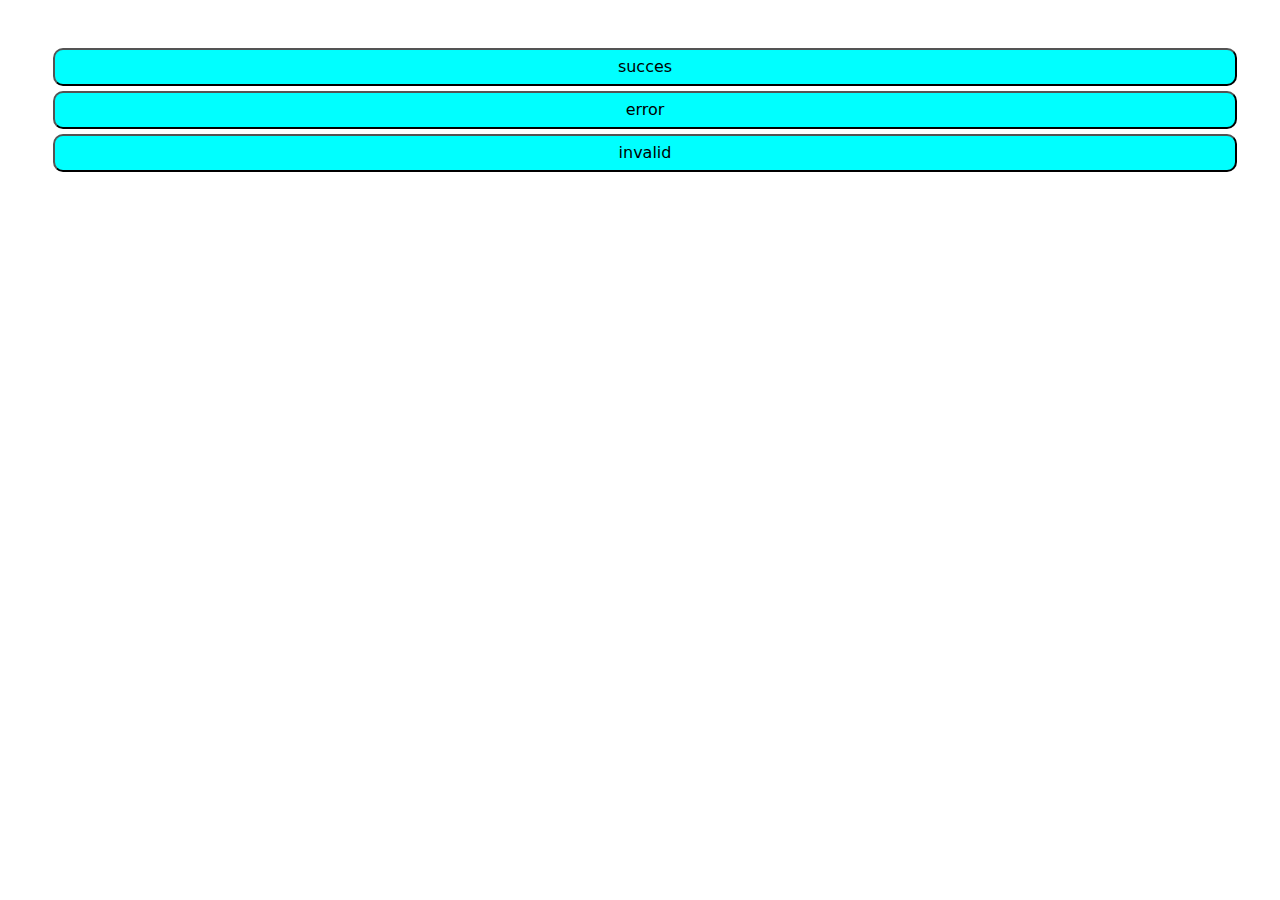
<file: Toast/index.html>
<!DOCTYPE html>
<html lang="en">

<head>
   <meta charset="utf-8">
   <meta http-equiv="X-UA-Compatible" content="IE=edge">
   <meta name="viewport" content="width=device-width, initial-scale=1">
   <meta name="viewport" content="initial-scale=1, maximum-scale=1">
   <title>html/css/js</title>
   <meta name="keywords" content="">
   <meta name="description" content="">
   <meta name="author" content="">
   <link rel="stylesheet" href="https://cdn.jsdelivr.net/npm/bootstrap-icons@1.11.3/font/bootstrap-icons.min.css">
   <link href="https://cdn.jsdelivr.net/npm/bootstrap@5.3.3/dist/css/bootstrap.min.css" rel="stylesheet"
      integrity="sha384-QWTKZyjpPEjISv5WaRU9OFeRpok6YctnYmDr5pNlyT2bRjXh0JMhjY6hW+ALEwIH" crossorigin="anonymous">
   <link rel="icon" href="assets/images/fevicon.png" type="image/png" />
   <link href="style.css" rel="stylesheet">
</head>
<header></header>

<body>
   <div class="buttons mt-5 mx-5">
      <button onclick="showToast(successMsg)" >succes</button>
      <button onclick="showToast(errorMsg)">error</button>
      <button onclick="showToast(invalidMsg)">invalid</button>
   </div>
   <div id="toastBox">

   </div>
</body>
<footer></footer>

<script src="https://cdn.jsdelivr.net/npm/bootstrap@5.3.3/dist/js/bootstrap.bundle.min.js"
   integrity="sha384-YvpcrYf0tY3lHB60NNkmXc5s9fDVZLESaAA55NDzOxhy9GkcIdslK1eN7N6jIeHz" crossorigin="anonymous"></script>
<script src="https://cdn.jsdelivr.net/npm/bootstrap@5.3.3/dist/js/bootstrap.min.js"
   integrity="sha384-0pUGZvbkm6XF6gxjEnlmuGrJXVbNuzT9qBBavbLwCsOGabYfZo0T0to5eqruptLy" crossorigin="anonymous"></script>
<script src="main.js"></script>

</html>
</file>
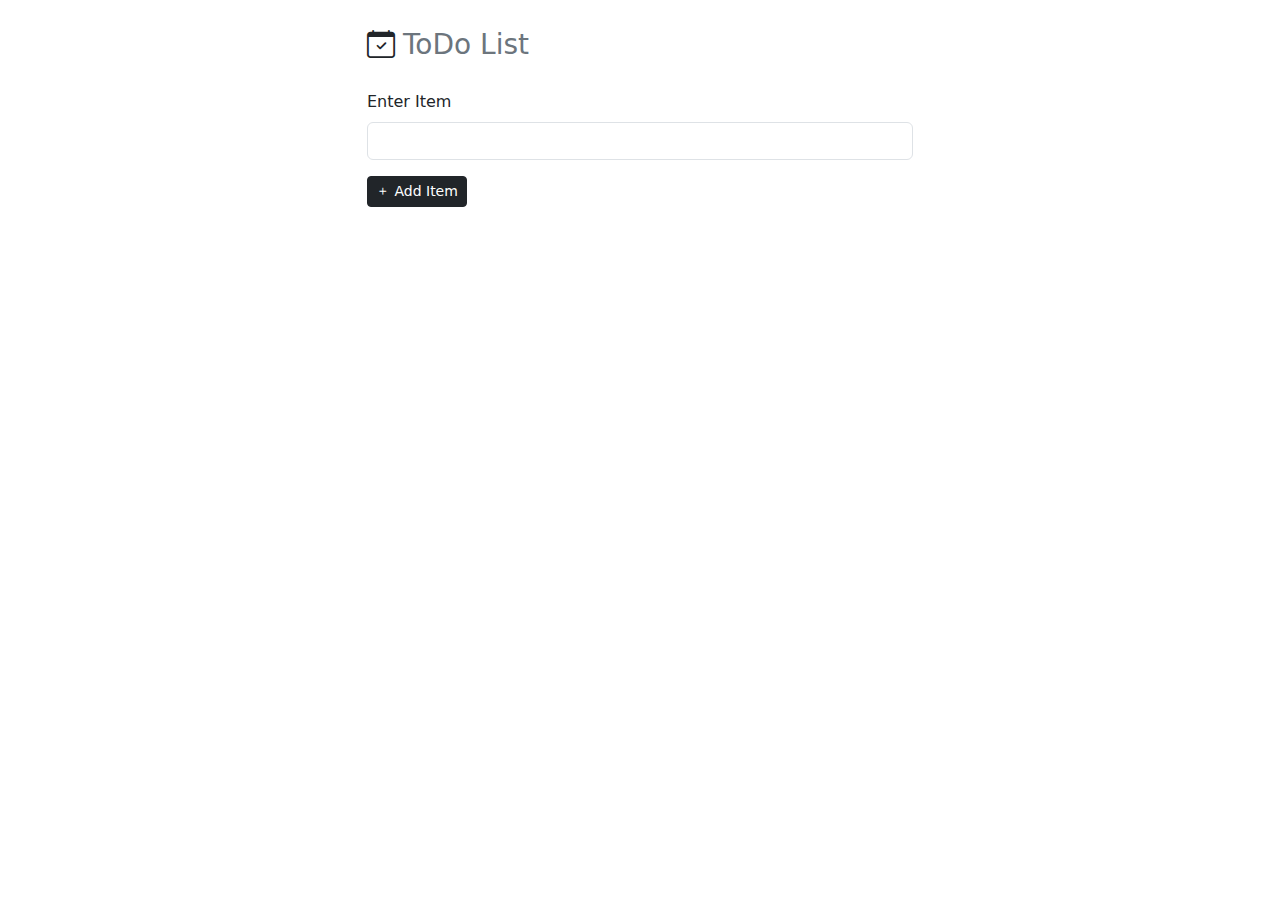
<file: todoList-webprog.io/index.html>
<!DOCTYPE html>
<html lang="en">
    <head>
        <meta charset="UTF-8" />
        <meta name="viewport" content="width=device-width, initial-scale=1.0" />
        <title>ToDo List Project - webprog.io</title>

        <link
            rel="stylesheet"
            href="https://cdn.jsdelivr.net/npm/bootstrap-icons@1.10.5/font/bootstrap-icons.css"
        />

        <link
            rel="stylesheet"
            href="https://cdn.jsdelivr.net/npm/bootstrap@5.3.0/dist/css/bootstrap.min.css"
        />

        <link rel="stylesheet" href="./style.css" />
    </head>

    <body>
        <div class="container">
            <div class="row justify-content-center mt-4">
                <div class="col-10 col-md-6">
                    <header class="d-flex align-items-center">
                        <i class="bi bi-calendar-check fs-3"></i>
                        <h3 class="text-secondary ms-2 mb-0">ToDo List</h3>
                    </header>

                    <form id="item-form" class="my-4">
                        <div class="mb-3">
                            <label for="item-input" class="form-label"
                                >Enter Item</label
                            >
                            <input
                                type="text"
                                class="form-control"
                                id="item-input"
                            />
                            <div
                                id="input-invalid"
                                class="form-text text-danger"
                            ></div>
                        </div>

                        <button type="submit" class="btn btn-sm btn-dark">
                            <i class="bi bi-plus"></i>
                            Add Item
                        </button>
                    </form>

                    <div>
                        <input
                            id="filter"
                            class="form-control form-control-sm"
                            type="text"
                            placeholder="Filter Items"
                        />
                    </div>

                    <ul id="item-list" class="my-4 p-0">
                        <!-- <li class="list-item">
                            An item
                            <i class="bi bi-x fs-5 text-danger"></i>
                        </li> -->
                    </ul>

                    <div class="d-grid">
                        <button
                            id="items-clear"
                            class="btn btn-outline-dark"
                            type="button"
                        >
                            Clear All
                        </button>
                    </div>
                </div>
            </div>
        </div>

        <script src="./script.js"></script>
    </body>
</html>
</file>
<file: dragging/style.css>
body{
    background-color: blueviolet;
}
.wrapper{
    background-color: #999;
    padding: 20px;
    border: 1px solid #ddd;
    border-radius: 10px;
    top:50%;
    left:50%;
    transform: translate(-50%,-50%);
    position: absolute;
    width: 80%;
}
.wrapper header{
    color:white;
    border-bottom: 1px solid;
    font-size: 30px;
    padding: 20px;
    display: flex;
}
.wrapper header.active{
    cursor: move;
    webkit-user-select: none;
}
.wrapper .content{
    margin: 15px;
    display: flex;
    flex-direction: column;
    align-items: center;
    justify-content: center;
}
.content .icon{
    height: 95px;
    width: 95px;
    align-items: center;
    border-radius: 50%;
    font-size: 20px;
    color: white;
    margin: 20px;
    display: flex;
    justify-content: center;
    border: 5px solid purple;
}
</file>
<file: todoList-webprog.io/style.css>
.list-item {
    display: flex;
    align-items: center;
    justify-content: space-between;
    cursor: pointer;
    border: 3px solid #dee2e6;
    border-radius: 0.375rem;
    margin-bottom: 1rem;
    padding: 3px 7px;
  }
  
  .edit-mode{
      color: #ccc;
  }
</file>
<file: gallery/style.css>
@import url("https://cdn.jsdelivr.net/npm/bootstrap-icons@1.11.3/font/bootstrap-icons.min.css");
.Gallery {
  width: 700px;
  overflow: scroll;
  display: flex;
}
.Gallery div {
  width: 100%;
  padding: 10px;
  border: 1px solid #ccc;
  display: grid;
  grid-template-columns: auto auto auto;
  grid-gap: 20px;
  flex: none;
  border-radius: 10px;
  box-shadow: 0 0 10px rgba(0, 0, 0, 0);
}
.Gallery div img {
  width: 100%;
  display: grid;
  filter:grayscale(100%);
  transition: transform 0.5s;
  border-radius: 10px;
}
.Gallery::-webkit-scrollbar {
  display: none;
}
.Gallery-wrap {
  display: flex;
  flex-wrap: wrap;
  align-items: center;
  justify-content: center;
  margin: 10% auto;
}
#nextBtn,
#backBtn {
  width: 50px;
  height: 50px;
  cursor: pointer;
  margin: 40px;
}
.Gallery div img:hover {
  filter: grayscale(0);
  cursor: pointer;
  transform: scale(1.1);
}
</file>
<file: GeneratePass/style.css>
@import url("https://cdn.jsdelivr.net/npm/bootstrap-icons@1.11.3/font/bootstrap-icons.min.css");
body{
    min-height: 100vh;
    display: flex;
    justify-content: center;
    align-items: center;
    background-color: #f0f0f0;

}
.container{
    background-color: #fff;
    padding: 20px;
    border-radius: 10px;
    box-shadow: 0 0 10px rgba(0,0,0,0.5);
    width: 80%;
    max-width: 500px;
    margin: 15px;
    display: flex;
    flex-direction: column;
    align-items: center;
    
}
input{
    padding: 10px;
    border: none;
}
input:focus{
    outline: none;
    border: none;
    width: 100%;

}
.display{
    display: flex;
    justify-content: space-between;
    align-items: center;
    width: 60%;
    border: 1px solid black;
    padding: 0 10px;
    border-radius: 15px;
    margin: 15px;
}
button{
    margin-left: 15px;
}i{
    cursor: pointer;
}
</file>
<file: Hide&ShowPass/style.css>
@import url("https://cdn.jsdelivr.net/npm/bootstrap-icons@1.11.3/font/bootstrap-icons.min.css");
*{
    box-sizing: border-box;
}
body{
    background: blue;
}
.input-box{
    width: 90%;
    max-width: 500px;
    border-radius: 5px;
    background-color: #fff;
    padding: 10px 20px;
    display: flex;
    align-items: center;
    margin-inline: auto;
    margin-top: 15px;
    align-items: center;
}
.input-box input{
    width: 100%;
    padding: 10px 0;
    border: 0;
    outline: 0;
    font-size: 24px;
}
i{
    padding: 10px;
    font-size: 25px;
}
</file>
<file: popup/style.css>
@import url("https://cdn.jsdelivr.net/npm/bootstrap-icons@1.11.3/font/bootstrap-icons.min.css");
.container{
    width: 100%;
    height: 100vh;
    background-color: #3c5077;
    display: flex;
    align-items: center;
    justify-content: center;
}
.btn-primary{
    padding: 10px 60px;
    border: none;
    cursor: pointer;
    font-size: 22px;
    font-weight: 500;
    border-radius: 30px;
}
.popup{
    width: 400px;
    border-radius: 6px;
    position: absolute;
    top: 50%;
    left: 50%;
    transform: translate(-50%,-50%) scale(1.01);
    text-align: center;
    padding: 0 30px 30px;
    color:#333;
    visibility: hidden;
    background-color: #fff;
    transition: transform 0.4s,top 0.4s;
}
.open-popup{
    visibility: visible;
    top: 50%;
    transform: translate(-50%,-50%)scale(1);
}

.bi-patch-check{
    font-size: 70px;
    box-shadow: 0 2px 5px rgba(0.0.0.0.0.2);
}
.btn-success{
    width: 100%;
}
</file>
<file: Simple-note/style.css>
@import url("https://cdn.jsdelivr.net/npm/bootstrap-icons@1.11.3/font/bootstrap-icons.min.css");
body {
  width: 100%;
  height: 100%;
  background: linear-gradient(105deg, red, blue);
}
h1 {
  color: white;
  text-align: center;
}
.input-box {
  width: 100%;
  max-width: 500px;
  min-height: 150px;
  background-color: #fff;
  margin: 20px 0;
  padding: 20px;
  border-radius: 5px;
  outline: none;
  position: relative;
}

.input-box img {
  width: 30px;
  position: absolute;
  bottom: 15px;
  right: 15px;
  cursor:pointer;
}
ul{
  list-style: none;
  padding: 5px;
  display: flex;
}
li{
  padding: 10px;
  
}
a{
  background-color: #fff;
  padding: 10px;
  border-radius: 10px;
  text-decoration: none;
}
</file>
<file: SimpleNote/style.css>
@import url("https://cdn.jsdelivr.net/npm/bootstrap-icons@1.11.3/font/bootstrap-icons.min.css");
body {
  width: 100%;
  height: 100%;
  background: linear-gradient(105deg, red, blue);
}
h1 {
  color: white;
  text-align: center;
}
.input-box {
  width: 100%;
  max-width: 500px;
  min-height: 150px;
  background-color: #fff;
  margin: 20px 0;
  padding: 20px;
  border-radius: 5px;
  outline: none;
  position: relative;
}

.input-box img {
  width: 30px;
  position: absolute;
  bottom: 15px;
  right: 15px;
  cursor:pointer;
}
ul{
  list-style: none;
  padding: 5px;
  display: flex;
}
li{
  padding: 10px;
  
}
a{
  background-color: #fff;
  padding: 10px;
  border-radius: 10px;
  text-decoration: none;
}
</file>
<file: text to speach/style.css>
@import url("https://cdn.jsdelivr.net/npm/bootstrap-icons@1.11.3/font/bootstrap-icons.min.css");
.hero{
    width:100%;
    min-height: 100vh;
    background: linear-gradient(45deg,red,blue);
    display: flex;
    align-items: center;
    justify-content: center;
    flex-direction: column;
}
.hero h1{
    font-weight: 45px;
    font-weight: 500;
    margin-top: -50px;
    margin-bottom: 50px;
}
textarea{
    width: 300px;
    height: 100px;
    padding: 10px;
    border: none;
    border-radius: 10px;
    box-shadow: 0 0 10px rgba(0,0,0,0);
    background-color: #f0f0f0;
    resize: none;
}
textarea::placeholder{
    font-size: 16px;
    color: #ddd;
}
.row{
    width: 300px;
    display: flex;
    align-items: center;
    padding: 10px 30px;
    gap: 20px;
}
button{
    background: green;
    color: #fff;
    font-size: 16px;
    padding: 10px 30px;
    border-radius: 35px;
    border: 0;
    outline: 0;
}
select{
    flex:1;
    border: 1px solid #ddd;
    border-radius: 10px;
    background-color: #f0f0f0;
    outline: 0;
    border: 0;
}
</file>
<file: Toast/style.css>
@import url("https://cdn.jsdelivr.net/npm/bootstrap-icons@1.11.3/font/bootstrap-icons.min.css");
button {
  display: block;
  width: 100%;
  padding: 5px 10px;
  margin: 5px;
  border-radius: 10px;
  background-color: aqua;
}

#toastBox {
  position: absolute;
  bottom: 30px;
  right: 30px;
  display: flex;
  align-items: flex-end;
  flex-direction: column;
  overflow: hidden;
  padding: 20px;
}

.toast {
  width: 300px;
  height: 80px;
  background-color: #fff;
  font-weight: 500;
  margin: 15px 0;
  padding: 20px;
  position: relative;
  border-radius: 10px;
  box-shadow: 0 0 10px rgba(0, 0, 0, 0.2);
  animation: slideIn 0.5s linear forwards;
}
i{
    font-size: 18px;
    margin-right: 10px;
}
.toast i{
  color: green;
}
.toast.error i {
  color: red;
}
.toast.invalid i {
  color: orange;
}
.toast::after{
  content: "";
  position: absolute;
  left: 0;
  bottom: 0;
  width: 100%;
  height: 5px;
  background-color: green;
  animation: anim 5s linear forwards;
}

.toast.error::after {
  background-color: red;
}

.toast.invalid::after{
  background-color: orange;
}

@keyframes anim {
  100% {
    width: 0;
  }
}

@keyframes slideIn {
  100% {
    transform: translateX(0);
  }
}
</file>
